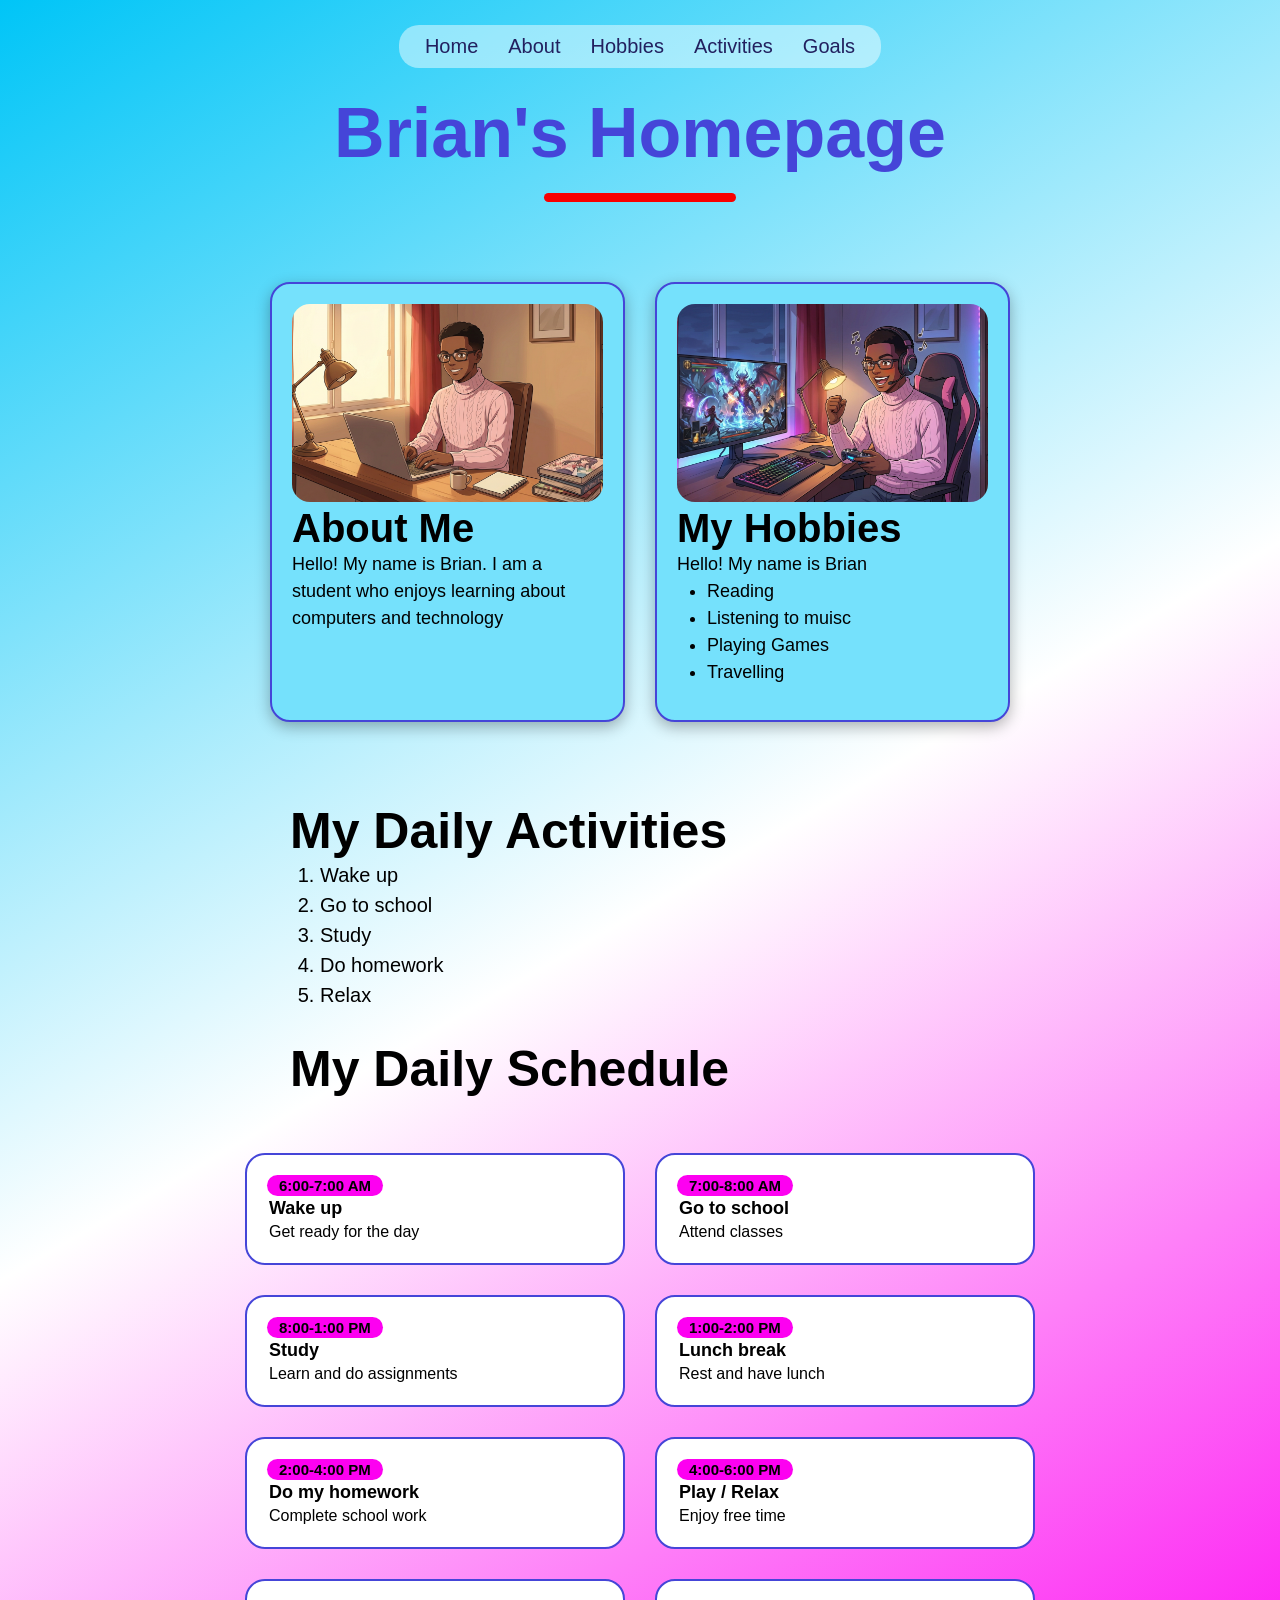
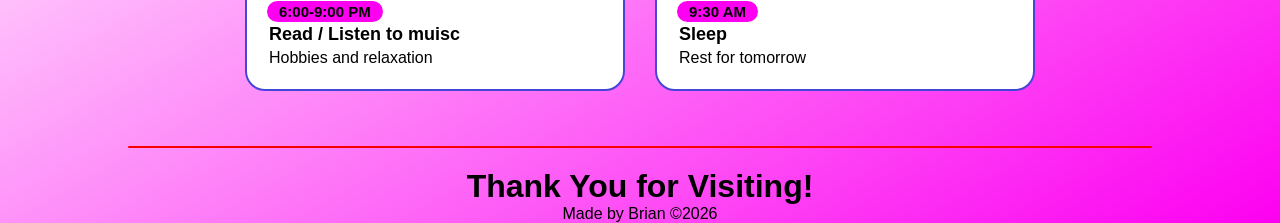
<file: webpages/index.html>
<!doctype html>
<html lang="en">
  <head>
    <meta charset="UTF-8" />
    <meta name="viewport" content="width=device-width, initial-scale=1.0" />
    <title>Brian's hompage</title>
    <link rel="stylesheet" href="../css/style.css" />
  </head>
  <body>
    <!--Navigation Links-->
    <section class="nav">
      <nav class="nav-links">
        <ul>
          <li><a href="index.html">Home</a></li>
          <li><a href="about.html">About</a></li>
          <li><a href="hobby.html">Hobbies</a></li>
          <li><a href="activity.html">Activities</a></li>
          <li><a href="goal.html">Goals</a></li>
        </ul>
      </nav>
      <h1>Brian's Homepage</h1>
    </section>

    <hr class="linetop" />

    <!--About and hobbies section-->
    <section class="card">
      <!--about me-->
      <div class="aboutme">
        <img src="../images/brayo.png" alt="Image of Brian" />
        <h2>About Me</h2>
        <p>
          Hello! My name is Brian. I am a student who enjoys learning about
          computers and technology
        </p>
      </div>
      <!--my hobbies-->
      <div class="myhobbies">
        <img src="../images/game.png" alt="Image of Brian playing games" />
        <h2>My Hobbies</h2>
        <p>Hello! My name is Brian</p>
        <ul>
          <li>Reading</li>
          <li>Listening to muisc</li>
          <li>Playing Games</li>
          <li>Travelling</li>
        </ul>
      </div>
    </section>

    <!--my daily activites-->
    <section class="daily">
      <h1>My Daily Activities</h1>
      <ol>
        <li>Wake up</li>
        <li>Go to school</li>
        <li>Study</li>
        <li>Do homework</li>
        <li>Relax</li>
      </ol>
    </section>

    <!--my daily schedule-->
    <section class="myschedule">
      <h1>My Daily Schedule</h1>
      <!--schedule cards-->
      <div class="schedule">
        <div class="wake">
          <h2>6:00-7:00 AM</h2>
          <h3>Wake up</h3>
          <p>Get ready for the day</p>
        </div>

        <div class="school">
          <h2>7:00-8:00 AM</h2>
          <h3>Go to school</h3>
          <p>Attend classes</p>
        </div>

        <div class="study">
          <h2>8:00-1:00 PM</h2>
          <h3>Study</h3>
          <p>Learn and do assignments</p>
        </div>

        <div class="lunch">
          <h2>1:00-2:00 PM</h2>
          <h3>Lunch break</h3>
          <p>Rest and have lunch</p>
        </div>

        <div class="homework">
          <h2>2:00-4:00 PM</h2>
          <h3>Do my homework</h3>
          <p>Complete school work</p>
        </div>

        <div class="play">
          <h2>4:00-6:00 PM</h2>
          <h3>Play / Relax</h3>
          <p>Enjoy free time</p>
        </div>

        <div class="read">
          <h2>6:00-9:00 PM</h2>
          <h3>Read / Listen to muisc</h3>
          <p>Hobbies and relaxation</p>
        </div>

        <div class="sleep">
          <h2>9:30 AM</h2>
          <h3>Sleep</h3>
          <p>Rest for tomorrow</p>
        </div>
      </div>
    </section>

    <hr class="lineuse" />

    <!--footer-->
    <footer>
      <h1>Thank You for Visiting!</h1>
      <p>Made by Brian &copy;2026</p>
    </footer>
  </body>
</html>
</file>
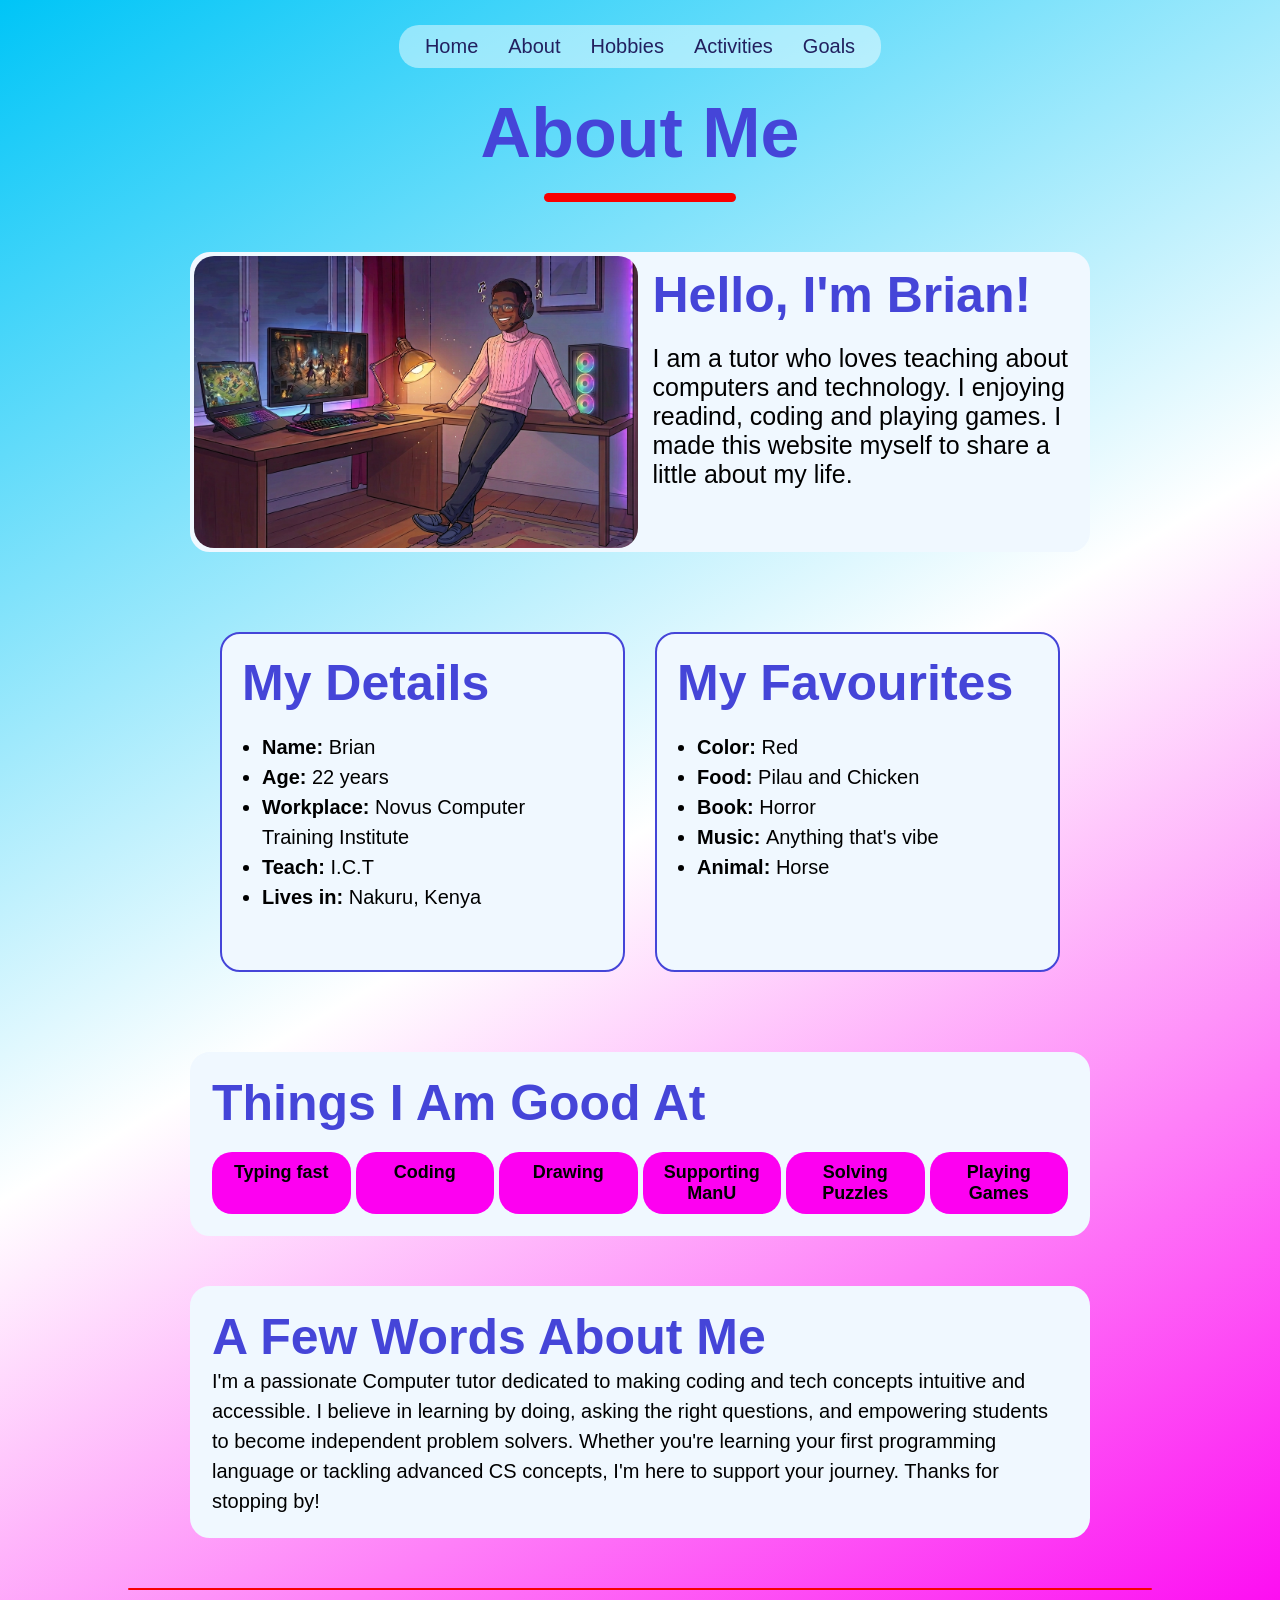
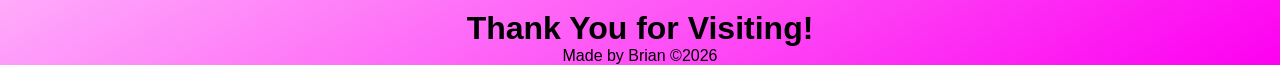
<file: webpages/about.html>
<!doctype html>
<html lang="en">
  <head>
    <meta charset="UTF-8" />
    <meta name="viewport" content="width=device-width, initial-scale=1.0" />
    <title>Brian's hompage</title>
    <link rel="stylesheet" href="../css/style.css" />
    <link rel="stylesheet" href="../css/about.css" />
  </head>
  <body>
    <!--Navigation Links-->
    <section class="nav">
      <nav class="nav-links">
        <ul>
          <li><a href="index.html">Home</a></li>
          <li><a href="about.html">About</a></li>
          <li><a href="hobby.html">Hobbies</a></li>
          <li><a href="activity.html">Activities</a></li>
          <li><a href="goal.html">Goals</a></li>
        </ul>
      </nav>
      <h1>About Me</h1>
    </section>

    <hr class="linetop" />

    <!--My about me-->
    <section class="brayo">
      <img src="../images/comp.png" alt="image of Brian" />
      <div class="brayo-text">
        <h1>Hello, I'm Brian!</h1>
        <p>
          I am a tutor who loves teaching about computers and technology. I
          enjoying readind, coding and playing games. I made this website myself
          to share a little about my life.
        </p>
      </div>
    </section>

    <!--my details and my favourites-->
    <section class="brayodetails">
      <!--my details-->
      <div class="mydetails">
        <h1>My Details</h1>
        <ul>
          <li><span>Name: </span>Brian</li>
          <li><span>Age: </span>22 years</li>
          <li><span>Workplace: </span>Novus Computer Training Institute</li>
          <li><span>Teach: </span>I.C.T</li>
          <li><span>Lives in: </span>Nakuru, Kenya</li>
        </ul>
      </div>
      <!--my favourites-->
      <div class="myfavourites">
        <h1>My Favourites</h1>
        <ul>
          <li><span>Color: </span>Red</li>
          <li><span>Food: </span>Pilau and Chicken</li>
          <li><span>Book: </span>Horror</li>
          <li><span>Music: </span>Anything that's vibe</li>
          <li><span>Animal: </span>Horse</li>
        </ul>
      </div>
    </section>

    <!--things i am good at-->
    <section class="good">
      <h1>Things I Am Good At</h1>
      <div class="goodat">
        <p>Typing fast</p>
        <p>Coding</p>
        <p>Drawing</p>
        <p>Supporting ManU</p>
        <p>Solving Puzzles</p>
        <p>Playing Games</p>
      </div>
    </section>

    <!--A few words about me-->
    <section class="fewword">
      <h1>A Few Words About Me</h1>
      <p>
        I'm a passionate Computer tutor dedicated to making coding and tech
        concepts intuitive and accessible. I believe in learning by doing,
        asking the right questions, and empowering students to become
        independent problem solvers. Whether you're learning your first
        programming language or tackling advanced CS concepts, I'm here to
        support your journey. Thanks for stopping by!
      </p>
    </section>

    <hr class="lineuse" />

    <!--footer-->
    <footer>
      <h1>Thank You for Visiting!</h1>
      <p>Made by Brian &copy;2026</p>
    </footer>
  </body>
</html>
</file>
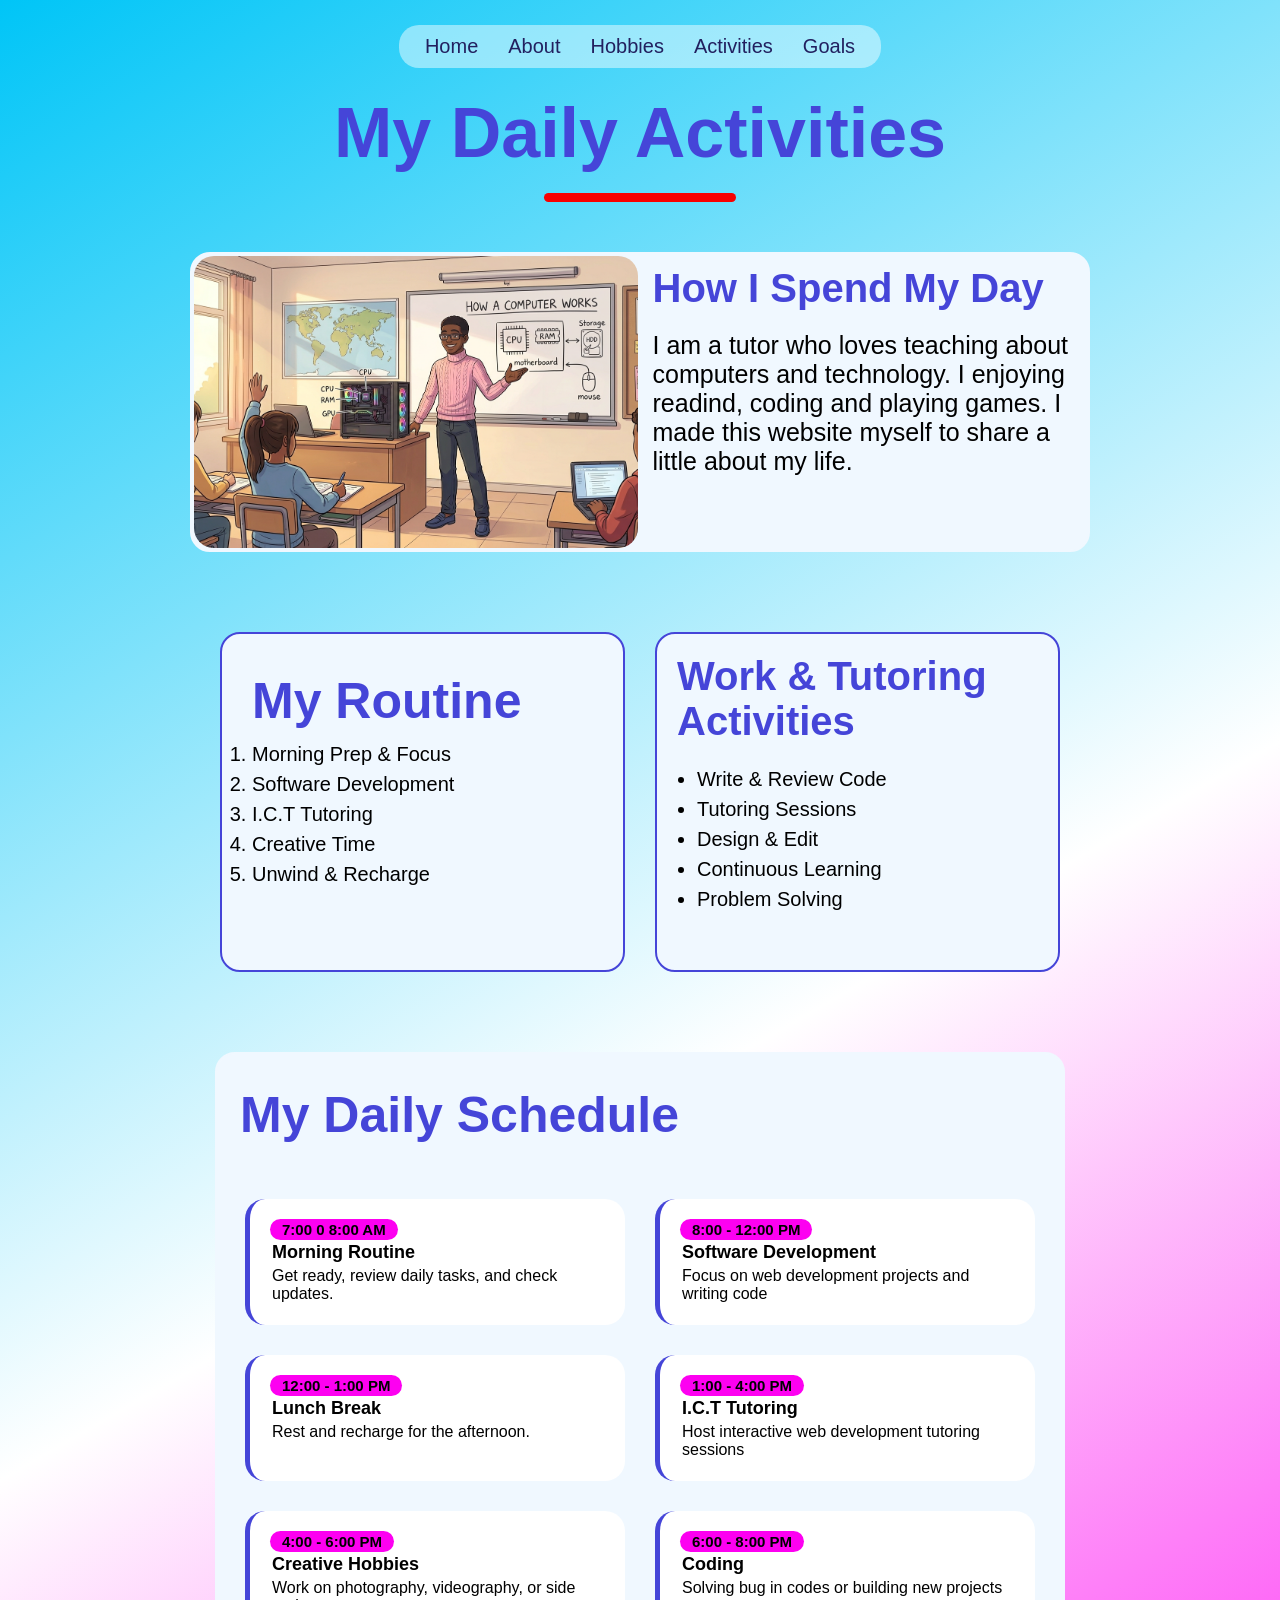
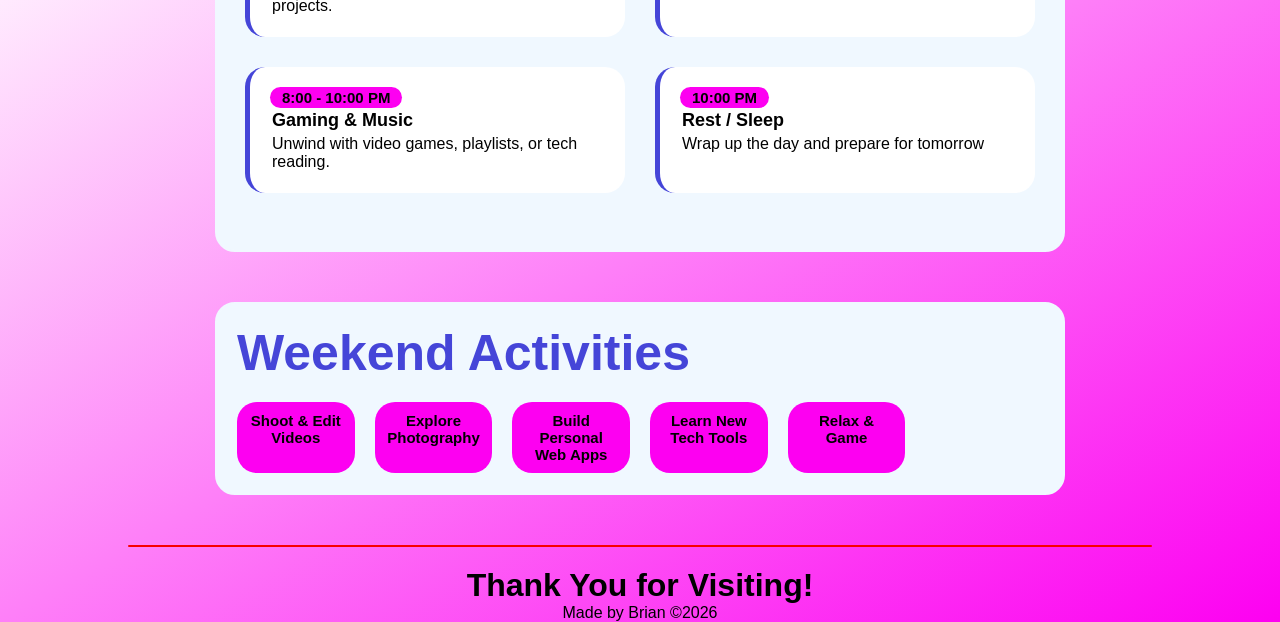
<file: webpages/activity.html>
<!doctype html>
<html lang="en">
  <head>
    <meta charset="UTF-8" />
    <meta name="viewport" content="width=device-width, initial-scale=1.0" />
    <title>Brian's hompage</title>
    <link rel="stylesheet" href="../css/style.css" />
    <link rel="stylesheet" href="../css/activity.css" />
  </head>
  <body>
    <!--Navigation Links-->
    <section class="nav">
      <nav class="nav-links">
        <ul>
          <li><a href="index.html">Home</a></li>
          <li><a href="about.html">About</a></li>
          <li><a href="hobby.html">Hobbies</a></li>
          <li><a href="activity.html">Activities</a></li>
          <li><a href="goal.html">Goals</a></li>
        </ul>
      </nav>
      <h1>My Daily Activities</h1>
    </section>

    <hr class="linetop" />

    <!--How i spend my day-->
    <section class="spendday">
      <img src="../images/class.png" alt="image of Brian" />
      <div class="spendday-text">
        <h1>How I Spend My Day</h1>
        <p>
          I am a tutor who loves teaching about computers and technology. I
          enjoying readind, coding and playing games. I made this website myself
          to share a little about my life.
        </p>
      </div>
    </section>

    <!--activities-->
    <section class="routineactivity">
      <!--my details-->
      <div class="routine">
        <h1>My Routine</h1>
        <ol>
          <li>Morning Prep & Focus</li>
          <li>Software Development</li>
          <li>I.C.T Tutoring</li>
          <li>Creative Time</li>
          <li>Unwind & Recharge</li>
        </ol>
      </div>
      <!--Work & Tutoring Activities-->
      <div class="Tutoring">
        <h1>Work & Tutoring Activities</h1>
        <ul>
          <li>Write & Review Code</li>
          <li>Tutoring Sessions</li>
          <li>Design & Edit</li>
          <li>Continuous Learning</li>
          <li>Problem Solving</li>
        </ul>
      </div>
    </section>

    <!--my daily schedule-->
    <section class="dailyschedule">
      <h1>My Daily Schedule</h1>
      <!--schedule cards-->
      <div class="schudule-text">
        <div class="morning">
          <h2>7:00 0 8:00 AM</h2>
          <h3>Morning Routine</h3>
          <p>Get ready, review daily tasks, and check updates.</p>
        </div>

        <div class="software">
          <h2>8:00 - 12:00 PM</h2>
          <h3>Software Development</h3>
          <p>Focus on web development projects and writing code</p>
        </div>

        <div class="lunchbreak">
          <h2>12:00 - 1:00 PM</h2>
          <h3>Lunch Break</h3>
          <p>Rest and recharge for the afternoon.</p>
        </div>

        <div class="icttutor">
          <h2>1:00 - 4:00 PM</h2>
          <h3>I.C.T Tutoring</h3>
          <p>Host interactive web development tutoring sessions</p>
        </div>

        <div class="creative">
          <h2>4:00 - 6:00 PM</h2>
          <h3>Creative Hobbies</h3>
          <p>Work on photography, videography, or side projects.</p>
        </div>

        <div class="codinggame">
          <h2>6:00 - 8:00 PM</h2>
          <h3>Coding</h3>
          <p>Solving bug in codes or building new projects</p>
        </div>

        <div class="gamemuisc">
          <h2>8:00 - 10:00 PM</h2>
          <h3>Gaming & Music</h3>
          <p>Unwind with video games, playlists, or tech reading.</p>
        </div>

        <div class="restsleep">
          <h2>10:00 PM</h2>
          <h3>Rest / Sleep</h3>
          <p>Wrap up the day and prepare for tomorrow</p>
        </div>
      </div>
    </section>

    <!--Weekend Activities-->
    <section class="weekend">
      <h1>Weekend Activities</h1>
      <div class="week">
        <p>Shoot & Edit Videos</p>
        <p>Explore Photography</p>
        <p>Build Personal Web Apps</p>
        <p>Learn New Tech Tools</p>
        <p>Relax & Game</p>
      </div>
    </section>

    <hr class="lineuse" />

    <!--footer-->
    <footer>
      <h1>Thank You for Visiting!</h1>
      <p>Made by Brian &copy;2026</p>
    </footer>
  </body>
</html>
</file>
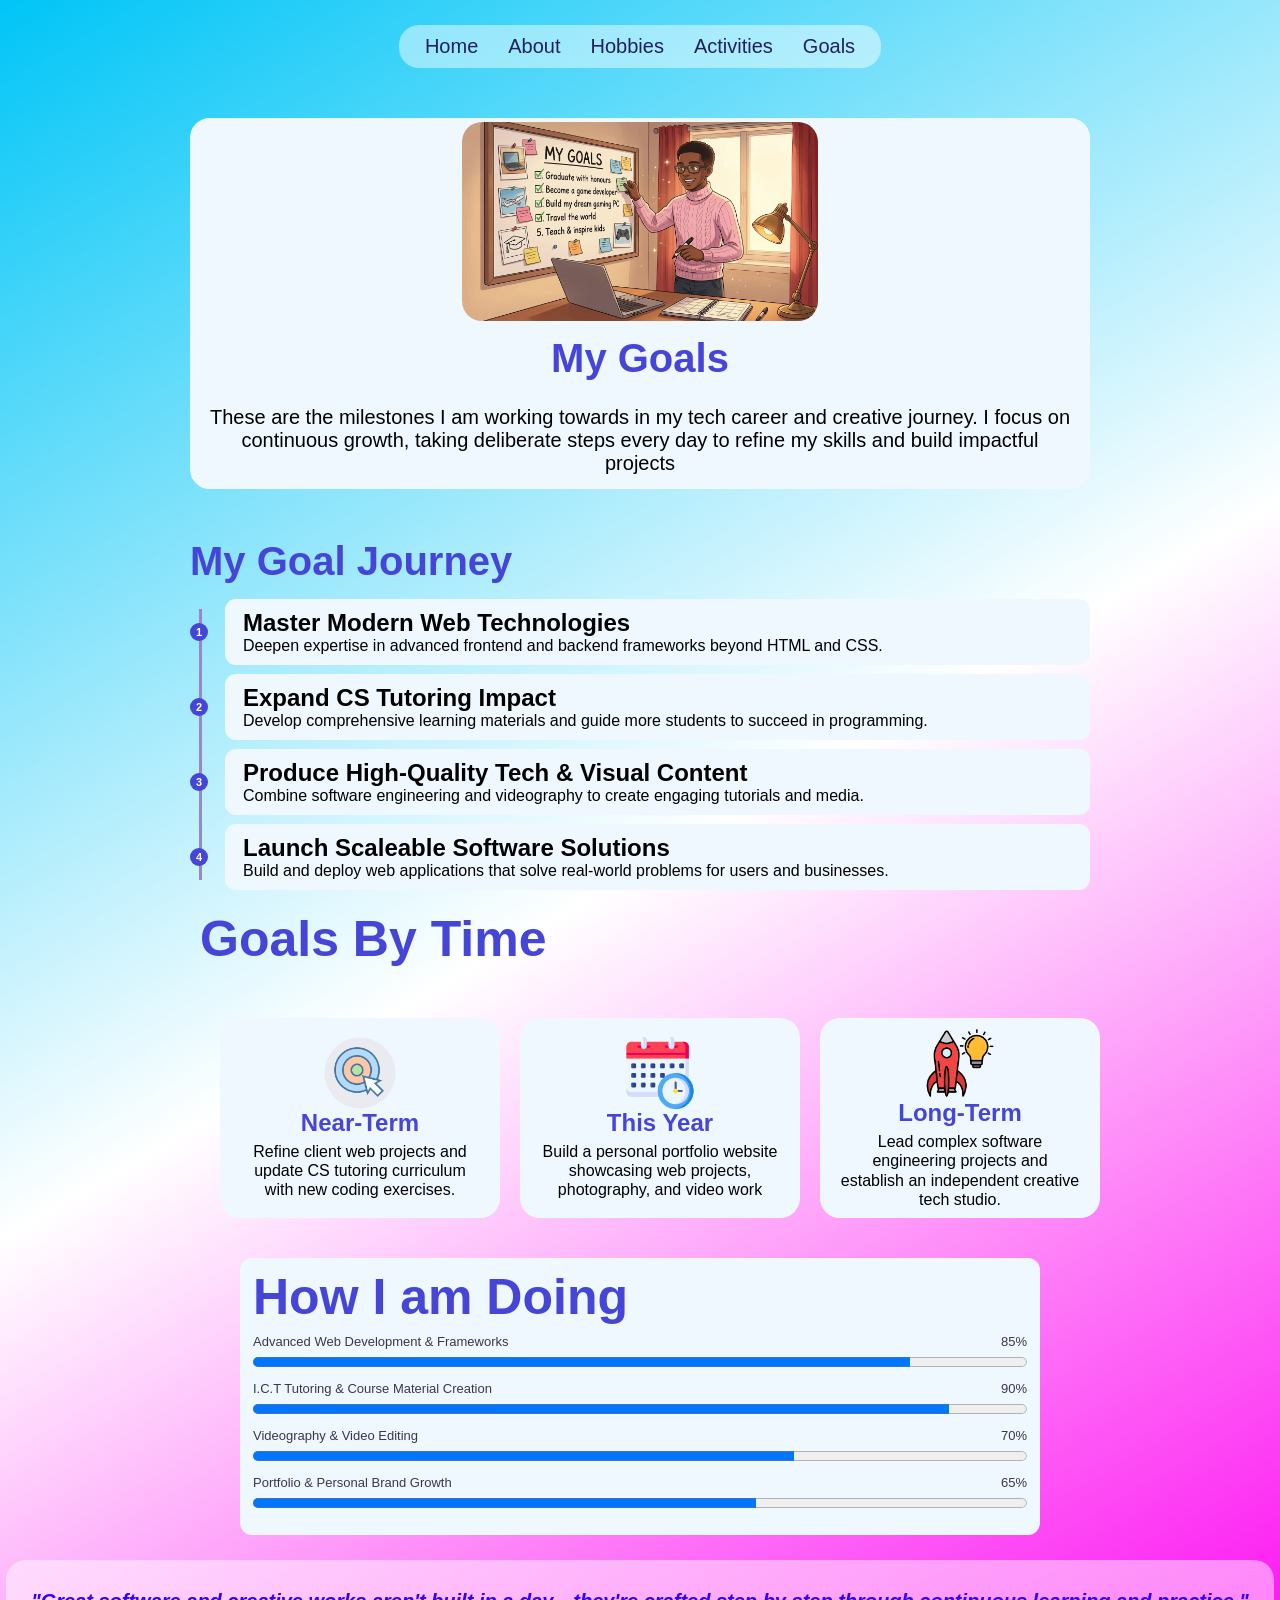
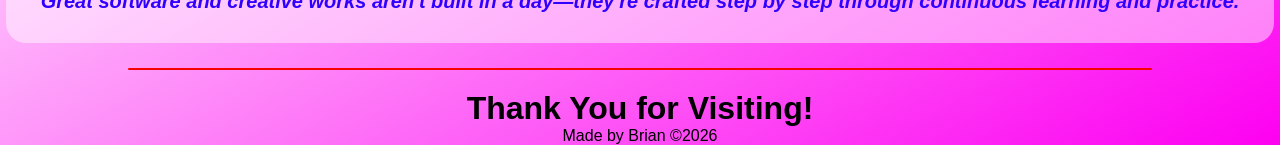
<file: webpages/goal.html>
<!doctype html>
<html lang="en">
  <head>
    <meta charset="UTF-8" />
    <meta name="viewport" content="width=device-width, initial-scale=1.0" />
    <title>Brian's hompage</title>
    <link rel="stylesheet" href="../css/style.css" />
    <link rel="stylesheet" href="../css/goal.css" />
  </head>
  <body>
    <!--Navigation Links-->
    <section class="nav">
      <nav class="nav-links">
        <ul>
          <li><a href="index.html">Home</a></li>
          <li><a href="about.html">About</a></li>
          <li><a href="hobby.html">Hobbies</a></li>
          <li><a href="activity.html">Activities</a></li>
          <li><a href="goal.html">Goals</a></li>
        </ul>
      </nav>
    </section>

    <!--goals-->
    <section class="mygoal">
      <img src="../images/goal.png" alt="image of Brian" />
      <h1>My Goals</h1>
      <p>
        These are the milestones I am working towards in my tech career and
        creative journey. I focus on continuous growth, taking deliberate steps
        every day to refine my skills and build impactful projects
      </p>
    </section>

    <!--My Goal Journey-->
    <section class="journey">
      <h1>My Goal Journey</h1>

      <div class="goals-list">
        <div class="goal">
          <span class="number">1</span>
          <div class="goal-card">
            <h2>Master Modern Web Technologies</h2>
            <p>
              Deepen expertise in advanced frontend and backend frameworks
              beyond HTML and CSS.
            </p>
          </div>
        </div>

        <div class="goal">
          <span class="number">2</span>
          <div class="goal-card">
            <h2>Expand CS Tutoring Impact</h2>
            <p>
              Develop comprehensive learning materials and guide more students
              to succeed in programming.
            </p>
          </div>
        </div>

        <div class="goal">
          <span class="number">3</span>
          <div class="goal-card">
            <h2>Produce High-Quality Tech & Visual Content</h2>
            <p>
              Combine software engineering and videography to create engaging
              tutorials and media.
            </p>
          </div>
        </div>

        <div class="goal">
          <span class="number">4</span>
          <div class="goal-card">
            <h2>Launch Scaleable Software Solutions</h2>
            <p>
              Build and deploy web applications that solve real-world problems
              for users and businesses.
            </p>
          </div>
        </div>
      </div>
    </section>

    <!--goals by time-->
    <section class="bytime">
      <h1>Goals By Time</h1>

      <div class="bytime-card">
        <div class="term">
          <img src="../images/clock.png" alt="bullseye" />
          <h2>Near-Term</h2>
          <p>
            Refine client web projects and update CS tutoring curriculum with
            new coding exercises.
          </p>
        </div>

        <div class="year">
          <img src="../images/schedule.png" alt="a calender image" />
          <h2>This Year</h2>
          <p>
            Build a personal portfolio website showcasing web projects,
            photography, and video work
          </p>
        </div>

        <div class="someday">
          <img src="../images/inovation.png" alt="image of a blub" />
          <h2>Long-Term</h2>
          <p>
            Lead complex software engineering projects and establish an
            independent creative tech studio.
          </p>
        </div>
      </div>
    </section>

    <!--progress-->
    <section class="progress-bar">
      <h1>How I am Doing</h1>

      <div class="progress-items">
        <div class="progress-info">
          <label for="webdev">Advanced Web Development & Frameworks</label>
          <p>85%</p>
        </div>
        <progress id="webdev" value="85" max="100">85%</progress>
      </div>

      <div class="progress-items">
        <div class="progress-info">
          <label for="creation"
            >I.C.T Tutoring & Course Material Creation</label
          >
          <p>90%</p>
        </div>
        <progress id="creation" value="90" max="100">90%</progress>
      </div>

      <div class="progress-items">
        <div class="progress-info">
          <label for="edit">Videography & Video Editing</label>
          <p>70%</p>
        </div>
        <progress id="edit" value="70" max="100">70%</progress>
      </div>

      <div class="progress-items">
        <div class="progress-info">
          <label for="creation">Portfolio & Personal Brand Growth</label>
          <p>65%</p>
        </div>
        <progress id="creation" value="65" max="100">65%</progress>
      </div>
    </section>

    <!--quote-->
    <section class="steps">
      <p>
        "Great software and creative works aren't built in a day—they're crafted
        step by step through continuous learning and practice."
      </p>
    </section>

    <hr class="lineuse" />

    <!--footer-->
    <footer>
      <h1>Thank You for Visiting!</h1>
      <p>Made by Brian &copy;2026</p>
    </footer>
  </body>
</html>
</file>
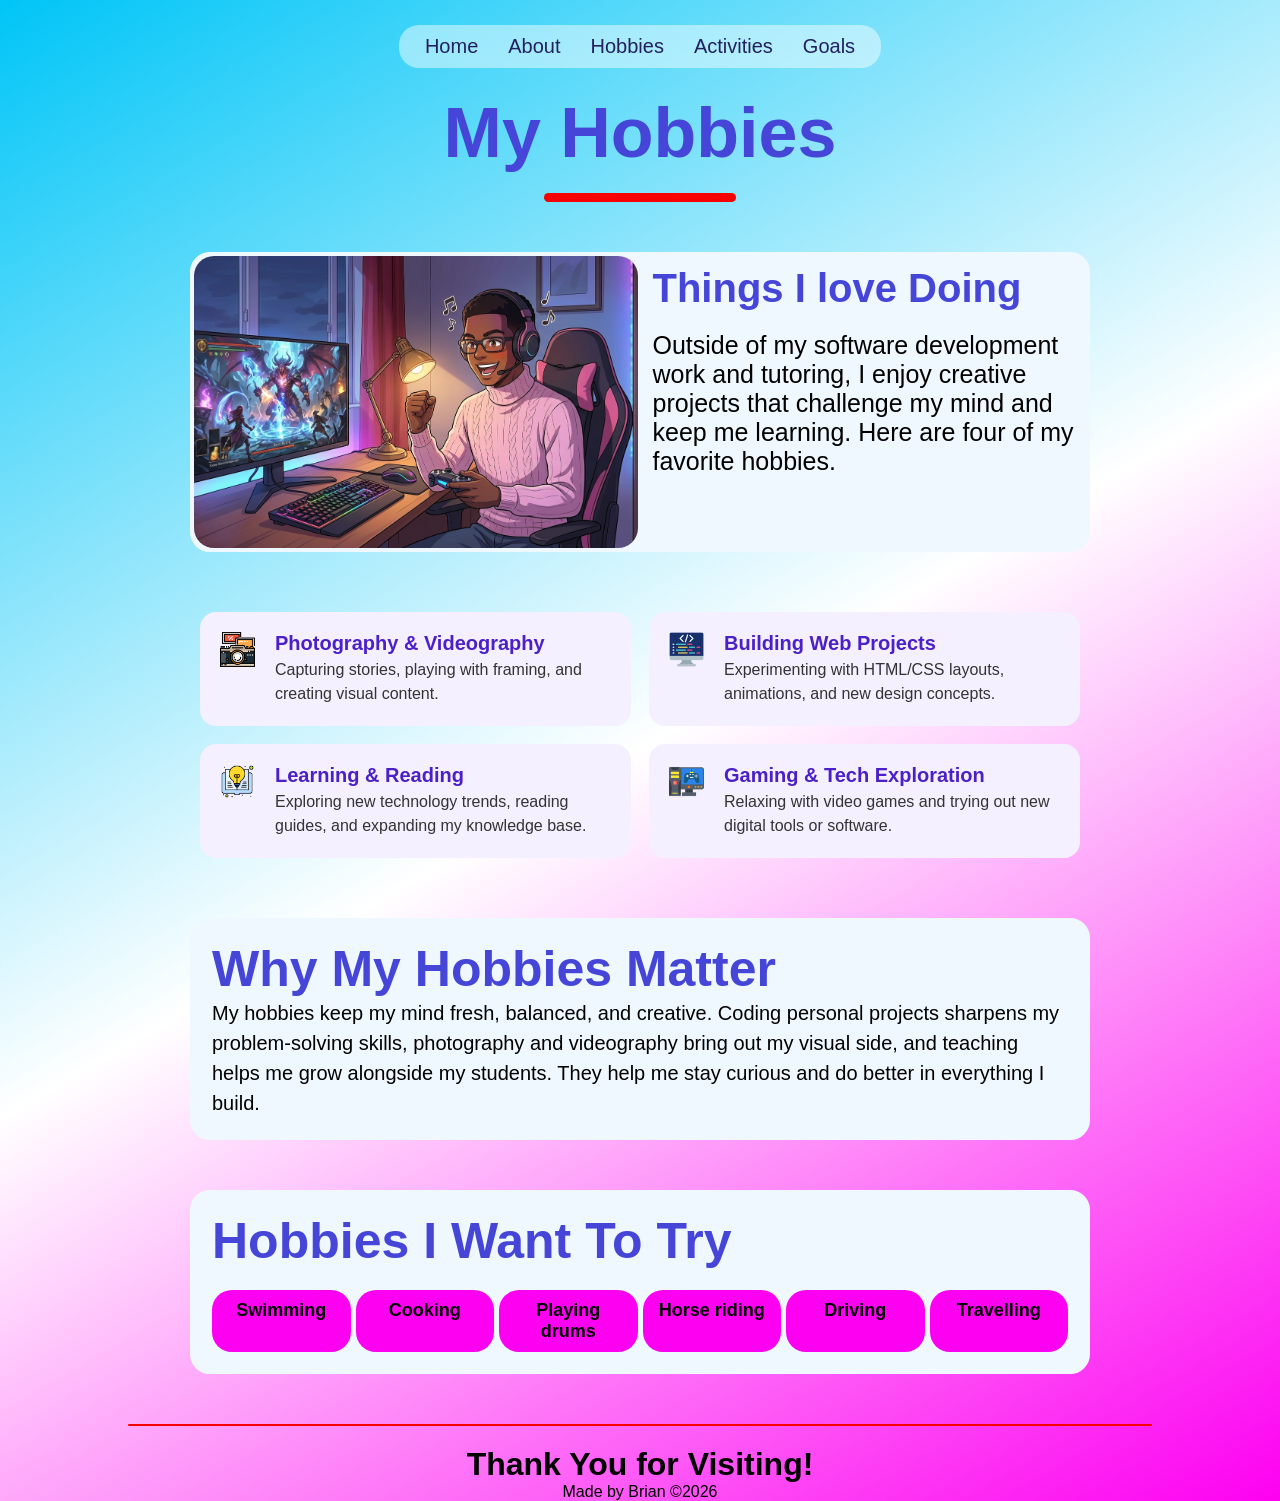
<file: webpages/hobby.html>
<!doctype html>
<html lang="en">
  <head>
    <meta charset="UTF-8" />
    <meta name="viewport" content="width=device-width, initial-scale=1.0" />
    <title>Brian's hompage</title>
    <link rel="stylesheet" href="../css/style.css" />
    <link rel="stylesheet" href="../css/hobby.css" />
  </head>
  <body>
    <!--Navigation Links-->
    <section class="nav">
      <nav class="nav-links">
        <ul>
          <li><a href="index.html">Home</a></li>
          <li><a href="about.html">About</a></li>
          <li><a href="hobby.html">Hobbies</a></li>
          <li><a href="activity.html">Activities</a></li>
          <li><a href="goal.html">Goals</a></li>
        </ul>
      </nav>
      <h1>My Hobbies</h1>
    </section>

    <hr class="linetop" />

    <!--My hobbies-->
    <section class="game">
      <img src="../images/game.png" alt="image of Brian gaming" />
      <div class="game-text">
        <h1>Things I love Doing</h1>
        <p>
          Outside of my software development work and tutoring, I enjoy creative
          projects that challenge my mind and keep me learning. Here are four of
          my favorite hobbies.
        </p>
      </div>
    </section>

    <!--four favourite-->
    <section class="fav">
      <div class="photo">
        <img src="../images/photography.png" alt="image of camera" />
        <h2>Photography & Videography</h2>
        <p>
          Capturing stories, playing with framing, and creating visual content.
        </p>
      </div>
      <div class="web">
        <img src="../images/programming.png" alt="image of code" />
        <h2>Building Web Projects</h2>
        <p>
          Experimenting with HTML/CSS layouts, animations, and new design
          concepts.
        </p>
      </div>
      <div class="readlearn">
        <img src="../images/idea.png" alt="image of book" />
        <h2>Learning & Reading</h2>
        <p>
          Exploring new technology trends, reading guides, and expanding my
          knowledge base.
        </p>
      </div>
      <div class="tech">
        <img src="../images/computer-game.png" alt="image of games" />
        <h2>Gaming & Tech Exploration</h2>
        <p>
          Relaxing with video games and trying out new digital tools or
          software.
        </p>
      </div>
    </section>

    <!--Why My Hobbies Matter-->
    <section class="matter">
      <h1>Why My Hobbies Matter</h1>
      <p>
        My hobbies keep my mind fresh, balanced, and creative. Coding personal
        projects sharpens my problem-solving skills, photography and videography
        bring out my visual side, and teaching helps me grow alongside my
        students. They help me stay curious and do better in everything I build.
      </p>
    </section>

    <!--Hobbies I Want To Try-->
    <section class="try">
      <h1>Hobbies I Want To Try</h1>
      <div class="totry">
        <p>Swimming</p>
        <p>Cooking</p>
        <p>Playing drums</p>
        <p>Horse riding</p>
        <p>Driving</p>
        <p>Travelling</p>
      </div>
    </section>

    <hr class="lineuse" />

    <!--footer-->
    <footer>
      <h1>Thank You for Visiting!</h1>
      <p>Made by Brian &copy;2026</p>
    </footer>
  </body>
</html>
</file>
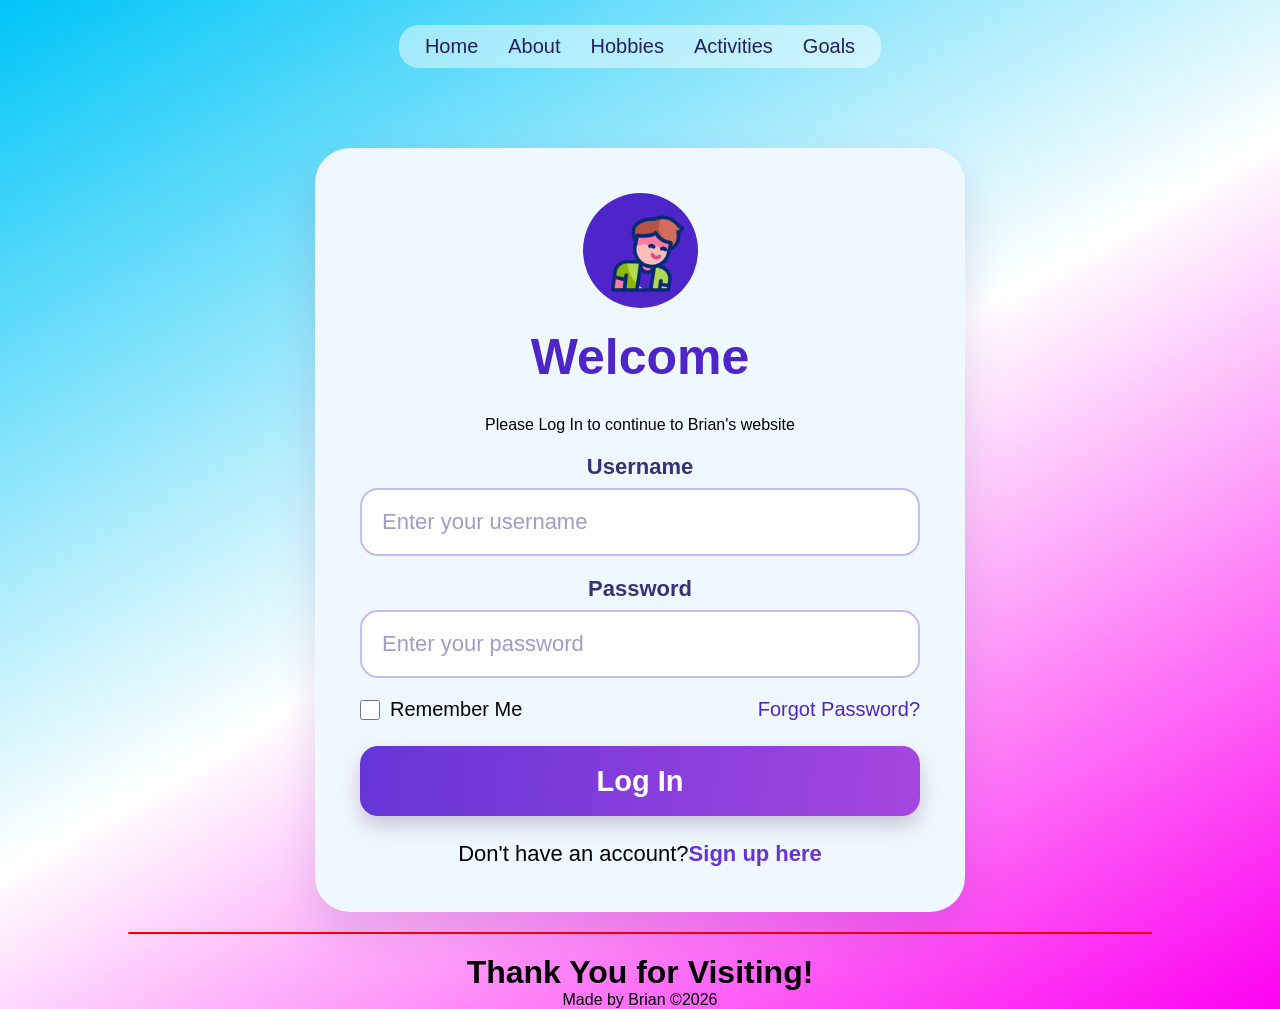
<file: webpages/login.html>
<!doctype html>
<html lang="en">
  <head>
    <meta charset="UTF-8" />
    <meta name="viewport" content="width=device-width, initial-scale=1.0" />
    <title>Brian's Login</title>
    <link rel="stylesheet" href="../css/style.css" />
    <link rel="stylesheet" href="../css/login.css" />
  </head>
  <body>
    <!--Navigation Links-->
    <section class="nav">
      <nav class="nav-links">
        <ul>
          <li><a href="index.html">Home</a></li>
          <li><a href="about.html">About</a></li>
          <li><a href="hobby.html">Hobbies</a></li>
          <li><a href="activity.html">Activities</a></li>
          <li><a href="goal.html">Goals</a></li>
        </ul>
      </nav>
    </section>

    <!--Login section-->
    <section class="login-part">
      <div class="login-card">
        <div class="user-icon">
          <img src="../video/boynew.gif" alt="headshot of a boy" />
        </div>
        <h1>Welcome</h1>
        <p class="welcome-text">Please Log In to continue to Brian's website</p>

        <!--form-->
        <form>
          <label for="username">Username</label>
          <input type="text" id="username" placeholder="Enter your username" />

          <label for="password">Password</label>
          <input
            type="password"
            id="password"
            placeholder="Enter your password"
          />

          <!--remember and forgot part-->
          <div class="login-option">
            <label class="remember"><input type="checkbox" />Remember Me</label>
            <a href="#">Forgot Password?</a>
          </div>

          <!--button login-->
          <button type="submit">Log In</button>
        </form>

        <!--sign up-->
        <p class="signup">Don't have an account?<a href="#">Sign up here</a></p>
      </div>
    </section>

    <hr class="lineuse" />

    <!--footer-->
    <footer>
      <h1>Thank You for Visiting!</h1>
      <p>Made by Brian &copy;2026</p>
    </footer>
  </body>
</html>
</file>
<file: css/style.css>
* {
  margin: 0;
  padding: 0;
  box-sizing: border-box;
}

body {
  background: linear-gradient(150deg, #00c5f7, #ffffff, #fd00f1);
  font-family: Arial, Helvetica, sans-serif;
}

/* Styling nav */
.nav-links ul {
  text-align: center;
  display: flex;
  justify-content: center;
  gap: 50px;
  background-color: rgba(255, 255, 255, 0.461);
  gap: 30px;
  padding: 10px 2%;
  margin: 25px auto;
  width: fit-content;
  border-radius: 20px;
}

.nav-links li {
  list-style: none;
}

.nav-links a {
  text-decoration: none;
  color: #22205f;
  font-size: 20px;
}

.nav-links a:hover {
  background-color: #4545d8;
  color: white;
  padding: 10px 25px;
  border-radius: 15px;
}

.nav h1 {
  font-size: 70px;
  font-weight: bold;
  text-align: center;
  color: #4545d8;
}

.linetop {
  border: none;
  height: 9px;
  background-color: #f80000;
  width: 15%;
  margin: 20px auto;
  border-radius: 5px;
}

/* end of styling nav */

/* styling about and hobbies */
.card {
  display: grid;
  grid-template-columns: repeat(2, 1fr);
  width: 800px;
  min-height: 500px;
  gap: 30px;
  padding: 30px;
  margin: 50px auto;
}

.aboutme {
  padding: 20px;
  border: 2px solid #4545d8;
  background-color: #75e1fc;
  border-radius: 20px;
  cursor: pointer;
  box-shadow: 0 5px 15px rgba(0, 0, 0, 0.3);
  transition: 0.3s;
}

.myhobbies {
  padding: 20px;
  border: 2px solid #4545d8;
  background-color: #75e1fc;
  border-radius: 20px;
  cursor: pointer;
  box-shadow: 0 5px 15px rgba(0, 0, 0, 0.3);
  transition: 0.3s;
}

.aboutme:hover {
  transform: translateY(-5px);
}

.myhobbies:hover {
  transform: translateY(-5px);
}

.aboutme img,
.myhobbies img {
  width: 100%;
  height: 50%;
  object-fit: cover;
  border-radius: 18px;
}

.aboutme h2,
.myhobbies h2 {
  font-size: 40px;
  font-weight: bold;
}

.aboutme p,
.myhobbies p {
  font-size: 18px;
  line-height: 1.5;
}

.myhobbies li {
  font-size: 18px;
  line-height: 1.5;
  margin-left: 30px;
}
/* end of styling about me and my hobbies */

/* Styling my daily activities */
.daily {
  width: 700px;
  margin: 30px auto 0 auto;
  text-align: left;
}

.daily h1 {
  font-size: 50px;
  font-weight: bold;
}

.daily ol {
  display: inline-block;
  margin-left: 30px;
  text-align: left;
}

.daily li {
  font-size: 20px;
  line-height: 1.5;
}
/* end of about me and my hobbies  */

/* styling daily schedule */
.myschedule h1 {
  width: 700px;
  margin: 30px auto 0 auto;
  text-align: left;
  font-size: 50px;
  font-weight: bold;
}

.schedule {
  display: grid;
  grid-template-columns: repeat(2, 1fr);
  width: 800px;
  min-height: 100px;
  gap: 30px;
  padding: 5px;
  margin: 50px auto;
}

.wake {
  padding: 20px;
  border: 2px solid #4545d8;
  background-color: white;
  border-radius: 20px;
  cursor: pointer;
  transition: 0.3s;
}

.wake:hover {
  box-shadow: 0 5px 15px rgba(0, 0, 0, 0.3);
}

.school {
  padding: 20px;
  border: 2px solid #4545d8;
  background-color: white;
  border-radius: 20px;
  cursor: pointer;
  transition: 0.3s;
}

.school:hover {
  box-shadow: 0 5px 15px rgba(0, 0, 0, 0.3);
}

.study {
  padding: 20px;
  border: 2px solid #4545d8;
  background-color: white;
  border-radius: 20px;
  cursor: pointer;
  transition: 0.3s;
}

.study:hover {
  box-shadow: 0 5px 15px rgba(0, 0, 0, 0.3);
}

.lunch {
  padding: 20px;
  border: 2px solid #4545d8;
  background-color: white;
  border-radius: 20px;
  cursor: pointer;
  transition: 0.3s;
}

.lunch:hover {
  box-shadow: 0 5px 15px rgba(0, 0, 0, 0.3);
}

.homework {
  padding: 20px;
  border: 2px solid #4545d8;
  background-color: white;
  border-radius: 20px;
  cursor: pointer;
  transition: 0.3s;
}

.homework:hover {
  box-shadow: 0 5px 15px rgba(0, 0, 0, 0.3);
}

.play {
  padding: 20px;
  border: 2px solid #4545d8;
  background-color: white;
  border-radius: 20px;
  cursor: pointer;
  transition: 0.3s;
}

.play:hover {
  box-shadow: 0 5px 15px rgba(0, 0, 0, 0.3);
}

.read {
  padding: 20px;
  border: 2px solid #4545d8;
  background-color: white;
  border-radius: 20px;
  cursor: pointer;
  transition: 0.3s;
}

.read:hover {
  box-shadow: 0 5px 15px rgba(0, 0, 0, 0.3);
}

.sleep {
  padding: 20px;
  border: 2px solid #4545d8;
  background-color: white;
  border-radius: 20px;
  cursor: pointer;
  transition: 0.3s;
}

.sleep:hover {
  box-shadow: 0 5px 15px rgba(0, 0, 0, 0.3);
}

.schedule h2 {
  font-size: 15px;
  display: inline-block;
  padding: 2px 12px;
  border: 2px;
  background-color: #fd00f1;
  border-radius: 20px;
}

.schedule h3 {
  font-size: 18px;
  padding: 2px;
}

.schedule p {
  font-size: 16px;
  padding: 2px;
}
/* end of styling my daily schedule */

/* styling line */
.lineuse {
  border: none;
  height: 2px;
  background-color: #f80000;
  width: 80%;
  margin: 20px auto;
  border-radius: 5px;
}
/* end of styling line */

/* styling footer */
footer {
  text-align: center;
}

/* end of styling footer */
</file>
<file: css/about.css>
/* styling brayo */
.brayo {
  display: grid;
  grid-template-columns: repeat(2, 1fr);
  width: 900px;
  min-height: 300px;
  gap: 5px;
  padding: 2px;
  margin: 50px auto;
  border: 2px solid aliceblue;
  border-radius: 20px;
  background-color: aliceblue;
}

.brayo img {
  width: 100%;
  height: 100%;
  object-fit: cover;
  border-radius: 20px;
}

.brayo h1 {
  font-size: 50px;
  color: #4545d8;
  padding: 10px;
}

.brayo p {
  font-size: 25px;
  padding: 10px;
}
/* end of styling brayo */

/* styling my details and my favourites */
.brayodetails {
  display: grid;
  grid-template-columns: repeat(2, 1fr);
  width: 900px;
  min-height: 400px;
  gap: 30px;
  padding: 30px;
  margin: 50px auto;
}

.mydetails {
  padding: 20px;
  border: 2px solid #4545d8;
  background-color: aliceblue;
  border-radius: 20px;
  cursor: pointer;
  transition: 0.3s;
}

.mydetails:hover {
  box-shadow: 0 5px 15px rgba(0, 0, 0, 0.3);
  transform: translateY(-5px);
}

.myfavourites {
  padding: 20px;
  border: 2px solid #4545d8;
  background-color: aliceblue;
  border-radius: 20px;
  cursor: pointer;
  transition: 0.3s;
}

.myfavourites:hover {
  box-shadow: 0 5px 15px rgba(0, 0, 0, 0.3);
  transform: translateY(-5px);
}

.mydetails h1,
.myfavourites h1 {
  font-size: 50px;
  color: #4545d8;
  font-weight: bold;
}

.mydetails ul,
.myfavourites ul {
  font-size: 20px;
  line-height: 1.5;
  padding: 20px;
}

.mydetails span,
.myfavourites span {
  font-weight: bold;
}
/* end of styling my details and my favourites */

/* styling things i am good at */
.good {
  width: 800px;
  margin: 30px auto 0 auto;
  text-align: left;
  width: 900px;
  min-height: 90px;
  padding: 20px;
  margin: 50px auto;
  border: 2px solid aliceblue;
  border-radius: 20px;
  background-color: aliceblue;
}

.good h1 {
  margin-bottom: 20px;
  font-size: 50px;
  color: #4545d8;
  font-weight: bold;
}

.goodat {
  display: grid;
  grid-template-columns: repeat(6, 1fr);
  gap: 5px;
}

.goodat p {
  font-size: 18px;
  font-weight: bold;
  text-align: center;
  display: inline-block;
  padding: 10px;
  border: 2px;
  background-color: #fd00f1;
  border-radius: 20px;
  gap: 30px;
  cursor: pointer;
  transition: 0.3s;
}

.goodat p:hover {
  box-shadow: 0 5px 15px rgba(0, 0, 0, 0.3);
  transform: translateY(-5px);
}
/* end of styling things i am good at */

/* styling A few words about me */
.fewword {
  width: 800px;
  margin: 30px auto 0 auto;
  text-align: left;
  width: 900px;
  min-height: 90px;
  padding: 20px;
  margin: 50px auto;
  border: 2px solid aliceblue;
  border-radius: 20px;
  background-color: aliceblue;
}

.fewword h1 {
  font-size: 50px;
  font-weight: bold;
  color: #4545d8;
}

.fewword p {
  font-size: 20px;
  line-height: 1.5;
}
</file>
<file: css/activity.css>
/* styling How i spend my day */
.spendday {
  display: grid;
  grid-template-columns: repeat(2, 1fr);
  width: 900px;
  min-height: 300px;
  gap: 5px;
  padding: 2px;
  margin: 50px auto;
  border: 2px solid aliceblue;
  border-radius: 20px;
  background-color: aliceblue;
}

.spendday img {
  width: 100%;
  height: 100%;
  object-fit: cover;
  border-radius: 20px;
}

.spendday-text h1 {
  font-size: 40px;
  color: #4545d8;
  padding: 10px;
}

.spendday-text p {
  font-size: 25px;
  padding: 10px;
}
/* end of styling How i spend my day */

/* styling my routine activity */
.routineactivity {
  display: grid;
  grid-template-columns: repeat(2, 1fr);
  width: 900px;
  min-height: 400px;
  gap: 30px;
  padding: 30px;
  margin: 50px auto;
}

.routine {
  padding: 20px;
  border: 2px solid #4545d8;
  background-color: aliceblue;
  border-radius: 20px;
  cursor: pointer;
  transition: 0.3s;
}

.routine:hover {
  box-shadow: 0 5px 15px rgba(0, 0, 0, 0.3);
  transform: translateY(-5px);
}

.Tutoring {
  padding: 20px;
  border: 2px solid #4545d8;
  background-color: aliceblue;
  border-radius: 20px;
  cursor: pointer;
  transition: 0.3s;
}

.Tutoring:hover {
  box-shadow: 0 5px 15px rgba(0, 0, 0, 0.3);
  transform: translateY(-5px);
}

.routine h1 {
  font-size: 50px;
  color: #4545d8;
  font-weight: bold;
}

.Tutoring h1 {
  font-size: 40px;
  color: #4545d8;
  font-weight: bold;
}

.routine {
  font-size: 20px;
  line-height: 1.5;
  padding: 30px;
}

.Tutoring ul {
  font-size: 20px;
  line-height: 1.5;
  padding: 20px;
}
/* end of styling my details and my favourites */

/* Styling my daily activities */
.daily {
  width: 700px;
  margin: 30px auto 0 auto;
  text-align: left;
}

.daily h1 {
  font-size: 50px;
  font-weight: bold;
}

.daily ol {
  display: inline-block;
  margin-left: 30px;
  text-align: left;
}

.daily li {
  font-size: 20px;
  line-height: 1.5;
}
/* end of about me and my hobbies  */

/* styling my daily schedule*/
.dailyschedule {
  width: 850px;
  min-height: 300px;
  gap: 5px;
  padding: 2px;
  margin: 50px auto;
  border: 2px solid aliceblue;
  border-radius: 20px;
  background-color: aliceblue;
}
.dailyschedule h1 {
  width: 800px;
  margin: 30px auto 0 auto;
  text-align: left;
  font-size: 50px;
  font-weight: bold;
  color: #4545d8;
}

.schudule-text {
  display: grid;
  grid-template-columns: repeat(2, 1fr);
  width: 800px;
  min-height: 100px;
  gap: 30px;
  padding: 5px;
  margin: 50px auto;
}

.morning {
  padding: 20px;
  border-left: 5px solid #4545d8;
  background-color: white;
  border-radius: 20px;
  cursor: pointer;
  transition: 0.3s;
}

.morning:hover {
  box-shadow: 0 5px 15px rgba(0, 0, 0, 0.3);
}

.software {
  padding: 20px;
  border-left: 5px solid #4545d8;
  background-color: white;
  border-radius: 20px;
  cursor: pointer;
  transition: 0.3s;
}

.software:hover {
  box-shadow: 0 5px 15px rgba(0, 0, 0, 0.3);
}

.lunchbreak {
  padding: 20px;
  border-left: 5px solid #4545d8;
  background-color: white;
  border-radius: 20px;
  cursor: pointer;
  transition: 0.3s;
}

.lunchbreak:hover {
  box-shadow: 0 5px 15px rgba(0, 0, 0, 0.3);
}

.icttutor {
  padding: 20px;
  border-left: 5px solid #4545d8;
  background-color: white;
  border-radius: 20px;
  cursor: pointer;
  transition: 0.3s;
}

.icttutor:hover {
  box-shadow: 0 5px 15px rgba(0, 0, 0, 0.3);
}

.creative {
  padding: 20px;
  border-left: 5px solid #4545d8;
  background-color: white;
  border-radius: 20px;
  cursor: pointer;
  transition: 0.3s;
}

.creative:hover {
  box-shadow: 0 5px 15px rgba(0, 0, 0, 0.3);
}

.codinggame {
  padding: 20px;
  border-left: 5px solid #4545d8;
  background-color: white;
  border-radius: 20px;
  cursor: pointer;
  transition: 0.3s;
}

.codinggame:hover {
  box-shadow: 0 5px 15px rgba(0, 0, 0, 0.3);
}

.gamemuisc {
  padding: 20px;
  border-left: 5px solid #4545d8;
  background-color: white;
  border-radius: 20px;
  cursor: pointer;
  transition: 0.3s;
}

.gamemuisc:hover {
  box-shadow: 0 5px 15px rgba(0, 0, 0, 0.3);
}

.restsleep {
  padding: 20px;
  border-left: 5px solid #4545d8;
  background-color: white;
  border-radius: 20px;
  cursor: pointer;
  transition: 0.3s;
}

.restsleep:hover {
  box-shadow: 0 5px 15px rgba(0, 0, 0, 0.3);
}

.dailyschedule h2 {
  font-size: 15px;
  display: inline-block;
  padding: 2px 12px;
  border: 2px;
  background-color: #fd00f1;
  border-radius: 20px;
}

.dailyschedule h3 {
  font-size: 18px;
  padding: 2px;
}

.dailyschedule p {
  font-size: 16px;
  padding: 2px;
}
/* end of styling my daily schedule */

/* styling Weekend Activities */
.weekend {
  margin: 30px auto 0 auto;
  text-align: left;
  width: 850px;
  min-height: 90px;
  padding: 20px;
  margin: 50px auto;
  border: 2px solid aliceblue;
  border-radius: 20px;
  background-color: aliceblue;
}

.weekend h1 {
  margin-bottom: 20px;
  font-size: 50px;
  color: #4545d8;
  font-weight: bold;
}

.week {
  display: grid;
  grid-template-columns: repeat(6, 1fr);
  gap: 20px;
}

.week p {
  font-size: 15px;
  font-weight: bold;
  text-align: center;
  display: inline-block;
  padding: 10px;
  border: 2px;
  background-color: #fd00f1;
  border-radius: 20px;
  gap: 30px;
  cursor: pointer;
  transition: 0.3s;
}

.week p:hover {
  box-shadow: 0 5px 15px rgba(0, 0, 0, 0.3);
  transform: translateY(-5px);
}
/* end of styling Weekend Activities */
</file>
<file: css/goal.css>
/* styling goals */
.mygoal {
  width: 900px;
  min-height: 300px;
  gap: 5px;
  padding: 2px;
  margin: 50px auto;
  border: 2px solid aliceblue;
  border-radius: 20px;
  background-color: aliceblue;
  display: flex;
  flex-direction: column;
  align-items: center;
  justify-content: center;
  text-align: center;
}

.mygoal img {
  width: 40%;
  height: 40%;
  object-fit: cover;
  border-radius: 20px;
}

.mygoal h1 {
  font-size: 40px;
  color: #4545d8;
  padding: 10px;
  text-align: center;
}

.mygoal p {
  font-size: 20px;
  padding: 10px;
  text-align: center;
}
/* end of styling goals */

/* Styling My Goal Journey */
.journey {
  max-width: 900px;
  margin: auto;
}

.journey h1 {
  color: #4545d8;
  font-size: 40px;
  margin-bottom: 15px;
}

.goals-list {
  position: relative;
  padding-left: 35px;
}

/* creating the line */
.goals-list::before {
  content: "";
  position: absolute;
  left: 9px;
  top: 10px;
  bottom: 10px;
  width: 3px;
  background-color: #9987cc;
}

.goal {
  position: relative;
  display: flex;
  align-items: center;
  margin-bottom: 9px;
}

.number {
  position: absolute;
  left: -35px;
  width: 18px;
  height: 18px;
  background-color: #4545d8;
  color: white;
  border-radius: 50%;
  display: flex;
  align-items: center;
  justify-content: center;
  font-size: 11px;
  font-weight: bold;
  /* z-index: 2; */
}

.goal-card {
  width: 100%;
  background-color: aliceblue;
  padding: 10px 18px;
  border-radius: 11px;
  cursor: pointer;
  transition: 0.3s;
}

.goal-card:hover {
  transform: translateX(15px);
  box-shadow: -10px 0px 15px rgba(0, 0, 0, 0.3);
}
/* end of Styling My Goal Journey */

/* styling goals by time */
.bytime h1 {
  font-size: 50px;
  color: #4545d8;
  padding: 10px;
  width: 900px;
  margin: 10px auto 0 auto;
  text-align: left;
}

.bytime-card {
  display: grid;
  grid-template-columns: repeat(3, 1fr);
  width: 900px;
  gap: 20px;
  padding: 30px;
  margin: 10px auto;
}

.bytime-card h2 {
  color: #4545d8;
  margin-bottom: 5px;
}

.bytime-card p {
  line-height: 1.2;
}

.bytime-card img {
  width: 30%;
  object-fit: cover;
}

.term {
  width: 280px;
  height: 200px;
  background-color: aliceblue;
  border-radius: 20px;
  display: flex;
  flex-direction: column;
  align-items: center;
  justify-content: center;
  text-align: center;
  padding: 20px;
}

.year {
  width: 280px;
  height: 200px;
  background-color: aliceblue;
  border-radius: 20px;
  display: flex;
  flex-direction: column;
  align-items: center;
  justify-content: center;
  text-align: center;
  padding: 20px;
}

.someday {
  width: 280px;
  height: 200px;
  background-color: aliceblue;
  border-radius: 20px;
  display: flex;
  flex-direction: column;
  align-items: center;
  justify-content: center;
  text-align: center;
  padding: 20px;
}
/* end of styling goals by time */

/* styling progress */
.progress-bar {
  max-width: 800px;
  margin: 0 auto;
  padding: 10px 13px 14px;
  background-color: aliceblue;
  border-radius: 12px;
}

.progress-bar h1 {
  margin: 0 0 8px;
  color: #4545d8;
  font-size: 50px;
}

.progress-items {
  margin-bottom: 8px;
}

.progress-info {
  display: flex;
  justify-content: space-between;
  font-size: 13px;
  color: #3d3450;
  margin-bottom: 3px;
}

progress {
  width: 100%;
  height: 20px;
}
/* end of styling progress */

/* styling quote */
.steps {
  text-align: center;
  display: flex;
  justify-content: center;
  gap: 50px;
  background-color: rgba(255, 255, 255, 0.461);
  gap: 30px;
  padding: 30px 2%;
  margin: 25px auto;
  width: fit-content;
  border-radius: 20px;
  font-size: 20px;
  font-weight: bold;
  font-style: italic;
  color: #2f00ff;
}
/* end of styling quote */
</file>
<file: css/hobby.css>
/* styling my hobbies */
.game {
  display: grid;
  grid-template-columns: repeat(2, 1fr);
  width: 900px;
  min-height: 300px;
  gap: 5px;
  padding: 2px;
  margin: 50px auto;
  border: 2px solid aliceblue;
  border-radius: 20px;
  background-color: aliceblue;
}

.game img {
  width: 100%;
  height: 100%;
  object-fit: cover;
  border-radius: 20px;
}

.game h1 {
  font-size: 40px;
  color: #4545d8;
  padding: 10px;
}

.game p {
  font-size: 25px;
  padding: 10px;
}
/* end of styling my hobbies */

/* styling four favourite */
.fav {
  display: grid;
  grid-template-columns: repeat(2, 1fr);
  gap: 18px;
  max-width: 900px;
  margin: 30px auto;
  padding: 10px;
}

.photo,
.web,
.readlearn,
.tech {
  background: #f4f0ff;
  border-radius: 16px;
  padding: 20px;
  display: grid;
  grid-template-columns: 45px 1fr;
  grid-template-rows: auto auto;
  column-gap: 10px;
  cursor: pointer;
  transition: 0.3s;
}

.photo:hover {
  transform: translateY(-5px);
  box-shadow: 0 4px 12px rgba(0, 0, 0, 0.08);
}

.web:hover {
  transform: translateY(-5px);
  box-shadow: 0 4px 12px rgba(0, 0, 0, 0.08);
}

.readlearn:hover {
  transform: translateY(-5px);
  box-shadow: 0 4px 12px rgba(0, 0, 0, 0.08);
}

.tech:hover {
  transform: translateY(-5px);
  box-shadow: 0 4px 12px rgba(0, 0, 0, 0.08);
}

.fav img {
  width: 35px;
  height: 35px;
  object-fit: contain;
  grid-row: 1 / 3;
  align-self: start;
}

.fav h2 {
  margin: 0;
  color: #4b20c9;
  font-size: 20px;
}

.fav p {
  margin: 3px 0 0;
  color: #333;
  font-size: 16px;
  line-height: 1.5;
}
/* end of styling four favourite */

/* styling Why My Hobbies Matter */
.matter {
  width: 800px;
  margin: 30px auto 0 auto;
  text-align: left;
  width: 900px;
  min-height: 90px;
  padding: 20px;
  margin: 50px auto;
  border: 2px solid aliceblue;
  border-radius: 20px;
  background-color: aliceblue;
}

.matter h1 {
  font-size: 50px;
  font-weight: bold;
  color: #4545d8;
}

.matter p {
  font-size: 20px;
  line-height: 1.5;
}
/* end of styling Why My Hobbies Matter */

/* styling hobbies i want to try */
.try {
  margin: 30px auto 0 auto;
  text-align: left;
  width: 900px;
  min-height: 90px;
  padding: 20px;
  margin: 50px auto;
  border: 2px solid aliceblue;
  border-radius: 20px;
  background-color: aliceblue;
}

.try h1 {
  margin-bottom: 20px;
  font-size: 50px;
  color: #4545d8;
  font-weight: bold;
}

.totry {
  display: grid;
  grid-template-columns: repeat(6, 1fr);
  gap: 5px;
}

.totry p {
  font-size: 18px;
  font-weight: bold;
  text-align: center;
  display: inline-block;
  padding: 10px;
  border: 2px;
  background-color: #fd00f1;
  border-radius: 20px;
  gap: 30px;
  cursor: pointer;
  transition: 0.3s;
}

.totry p:hover {
  box-shadow: 0 5px 15px rgba(0, 0, 0, 0.3);
  transform: translateY(-5px);
}
/* end of styling hobbies i want to try */
</file>
<file: css/login.css>
/* styling login-part */
.login-part {
  display: flex;
  justify-content: center;
  margin-top: 80px;
}

.login-card {
  width: 650px;
  padding: 45px;
  background-color: aliceblue;
  border-radius: 35px;
  box-shadow: 0 20px 40px rgba(80, 40, 130, 0.15);
  text-align: center;
}

.user-icon {
  width: 115px;
  height: 115px;
  margin: 0 auto 20px;
  display: flex;
  justify-content: center;
  align-items: center;
  background-color: #4d25c8;
  border-radius: 50%;
}

.user-icon img {
  width: 100%;
  height: 100%;
  object-fit: cover;
}

.login-card h1 {
  font-size: 50px;
  color: #4d25c8;
  margin-bottom: 30px;
}

.form {
  text-align: left;
}

form > label {
  display: block;
  font-size: 22px;
  font-weight: bold;
  color: #393075;
  margin: 20px 5px 8px;
}

form input[type="text"],
form input[type="password"] {
  width: 100%;
  height: 68px;
  padding: 15px 20px;
  border: 2px solid #cbb8f3;
  border-radius: 18px;
  background-color: white;
  font-size: 22px;
  outline: none;
}

form input[type="text"]:focus,
form input[type="password"]:focus {
  border-color: #6535d8;
}

input::placeholder {
  color: #a49bc5;
}

.login-option {
  display: flex;
  justify-content: space-between;
  align-items: center;
  margin: 20px 0 25px;
  font-size: 20px;
}

.remember {
  display: flex;
  align-items: center;
  gap: 10px;
}

.remember input {
  width: 20px;
  height: 20px;
}

.login-option a {
  color: #4d25c8;
  text-decoration: none;
}

.login-option a:hover {
  text-decoration: underline;
}

button {
  width: 100%;
  height: 70px;
  border: none;
  border-radius: 18px;
  background: linear-gradient(95deg, #6535d8, #a646df);
  color: white;
  font-size: 29px;
  font-weight: bold;
  cursor: pointer;
  box-shadow: 0 10px 20px rgba(91, 45, 100, 0.25);
  transition: 0.3s;
}

button:hover {
  transform: translateY(-2px);
}

.signup {
  font-size: 22px;
  margin-top: 25px;
}

.signup a {
  color: #6634d5;
  font-weight: bold;
  text-decoration: none;
}

.signup a:hover {
  text-decoration: underline;
}
/* end of styling login-part */
</file>
